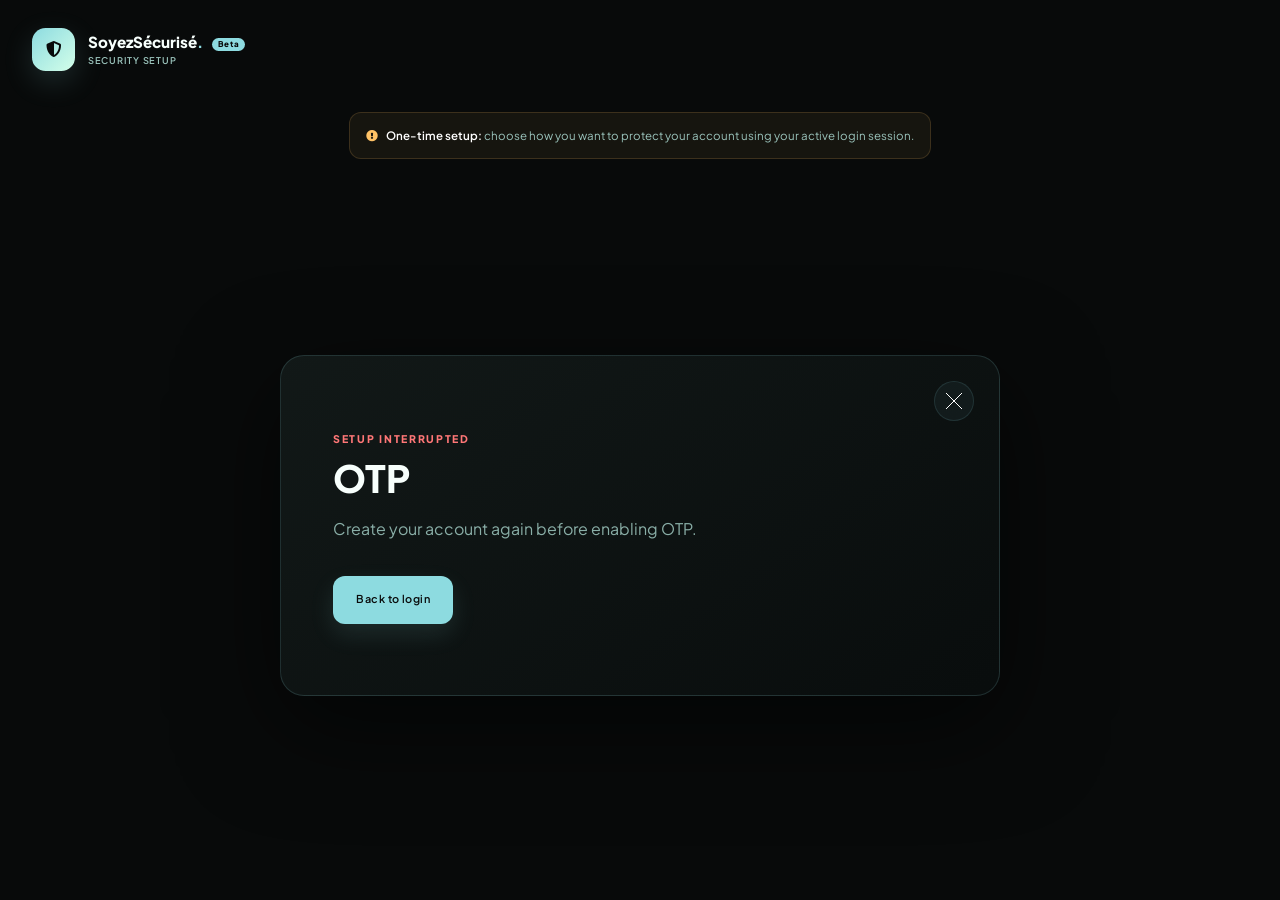
<file: soyezsecurise/soyezsecurise-frontend/enable-otp.html>
<!DOCTYPE HTML>
<html>
	<head>
		<title>Enable Two-Factor Authentication | Soyez Sécurisé</title>
		<meta charset="utf-8" />
		<meta name="viewport" content="width=device-width, initial-scale=1, user-scalable=no" />
		<link rel="stylesheet" href="assets/css/main.css" />
		<noscript><link rel="stylesheet" href="assets/css/noscript.css" /></noscript>
		<link rel="icon" type="image/x-icon" href="images/favicon.svg">
	</head>
	<body class="is-preload otp-page">

			<div class="app-brand" aria-label="Soyez Sécurisé">
				<a href="index.html">
					<span class="brand-mark"><span class="icon fa-shield-alt"></span></span>
					<span class="brand-copy">
						<strong>SoyezSécurisé<span>.</span> <span class="version-badge">Beta</span></strong>
						<small>Security setup</small>
					</span>
				</a>
			</div>

		<!-- Wrapper --> 
			<div id="wrapper">
					<p class="one-time-notice"><span class="icon fa-exclamation-circle"></span><strong>One-time setup:</strong> choose how you want to protect <span id="otp-account">your account</span> using your active login session.</p>
				<!-- Header -->
					<header id="header">
						<div class="content">
							<div class="inner">
								<span class="hero-badge"><span class="status-pulse"></span> Account protection</span>
								<h1>Secure your <span>vault.</span></h1>
								<p id="answerforotpq">Security is not built when an attack begins. It is built long before anyone attempts one.</p>
							</div>
						</div>
						<nav>
							<ul class="action-hub otp-hub">
								<li><a id="otpenabling-link" href="#otp-status"><i class="icon fa-mobile-alt"></i><span>Setup OTP</span><small>Email verified setup</small></a></li>		
							</ul>
						</nav>
					</header>

				<!-- Main -->
					<div id="main">

						<!-- Intro -->
							<article id="otp-scanner">
								<span class="article-eyebrow">Final security step</span>
								<h2 class="major">Authenticator</h2>
								<p>Scan the QR code with your authenticator app, or enter the secret manually.</p>
								<form id="otp">
									<div class="fields">
										<div class="field">
	                                        <h4 class="otp-text">Scan with your authenticator app</h4>
											<div class="qr-box">
	                                            <img id="qr" src="images/qr.png" alt="Two-factor authentication QR code">
	                                        </div>
	                                        <p class="secret-label">Manual setup key</p>
	                                        <div id="otpsecret">
												<div class="password-wrapper">
													<input type="password" id="otp-secret" readonly aria-label="OTP secret key" />
													<button type="button" class="copy-btn" id="otp-copy-btn">Copy</button>
												</div>
												<p class="method-hint" id="otp-copy-status"></p>
											</div>
										</div>
									</div>
									<div class="otp-controls">
										<ul class="actions">
											<li><input type="submit" value="Finish setup" class="primary" /></li>
										</ul>
									</div>
								</form>
							</article>
							<article id="otp-status">
								<span class="article-eyebrow">Step 1 of 2</span>
								<h2 class="major">Setup OTP</h2>
								<p id="otp-status-message">Preparing a protected OTP setup challenge.</p>
								<form id="otp-status-form">
									<div class="setup-steps" id="otp-setup-steps" aria-label="OTP setup steps">
										<span class="active">Challenge</span>
										<span>Method</span>
										<span>Finish</span>
									</div>
									<div class="fields">
										<div class="field">
											<label for="otp-method">Protection method</label>
											<div class="method-select">
												<select id="otp-method" name="otp-method">
													<option value="gmail" selected>Email OTP</option>
													<option value="totp">Authenticator app</option>
												</select>
											</div>
											<p class="selected-method" id="otp-selected-method">Selected method: Email OTP</p>
											<p class="method-hint" id="otp-method-hint">Use your email inbox for future login codes. No QR code is needed.</p>
										</div>
										<input type="hidden" id="otp-email-code" />
									</div>
									<div class="feild"><p id="status-otp"></p></div>
									<ul class="actions">
										<li><input id="otp-continue-btn" type="submit" value="Continue" class="primary" /></li>
										<li><button id="otp-resend-btn" type="button">Restart challenge</button></li>
									</ul>
									<div class="security-note">
										<span class="icon fa-shield-alt"></span>
										<p>This setup uses your active login session and a fresh signed challenge. If you choose Email OTP, setup finishes immediately. If you choose an authenticator app, save the QR code shown next.</p>
									</div>
								</form>
								
							</article>
							<article id="otp-success">
								<span class="article-eyebrow">Protection enabled</span>
								<h2 class="major">OTP ready</h2>
								<p id="otp-success-message">Your account protection method was enabled successfully.</p>
								<ul class="actions">
									<li><a href="index.html" class="button primary">Return to vault</a></li>
								</ul>
							</article>
							<article id="otp-error">
								<span class="article-eyebrow danger">Setup interrupted</span>
								<h2 class="major">OTP</h2>
								<p id="otp-error-message">We could not generate your enrollment details. Please try signing in again later.</p>
								<ul class="actions">
									<li><a href="index.html#login" class="button primary">Back to login</a></li>
								</ul>
							</article>
							
					</div>
					

				<!-- Footer -->
					<footer id="footer">
						<p class="copyright">Soyez Sécurisé. Template by: <a href="https://html5up.net">HTML5 UP</a>. Project by <i>fahisxd</i></p>
					</footer>

			</div>

		<!-- BG -->
			<div id="bg"></div>

		<!-- Scripts -->
			<script src="assets/js/jquery.min.js"></script>
			<script src="assets/js/browser.min.js"></script>
			<script src="assets/js/breakpoints.min.js"></script>
			<script src="assets/js/util.js"></script>
			<script src="assets/js/api.js"></script>
			<script src="assets/js/progress.js"></script>
			<script src="assets/js/main.js"></script>
            <script src="assets/js/otpanswer.js"></script>
			<script src="assets/js/enable_otp.js"></script>

	</body>
</html>
</file>
<file: soyezsecurise/soyezsecurise-frontend/assets/css/noscript.css>
/*
	Dimension by HTML5 UP
	html5up.net | @ajlkn
	Free for personal and commercial use under the CCA 3.0 license (html5up.net/license)
*/

/* BG */

	body.is-preload #bg:before {
		background-color: transparent;
	}

/* Header */

	body.is-preload #header {
		-moz-filter: none;
		-webkit-filter: none;
		-ms-filter: none;
		filter: none;
	}

		body.is-preload #header > * {
			opacity: 1;
		}

		body.is-preload #header .content .inner {
			max-height: none;
			padding: 3rem 2rem;
			opacity: 1;
		}

/* Main */

	#main article {
		opacity: 1;
		margin: 4rem 0 0 0;
	}
</file>
<file: soyezsecurise/soyezsecurise-frontend/assets/css/main.css>
@import url(fontawesome-all.min.css);
@import url("https://fonts.googleapis.com/css2?family=Plus+Jakarta+Sans:wght@400;500;600;700;800&display=swap");

/*
	Dimension by HTML5 UP
	html5up.net | @ajlkn
	Free for personal and commercial use under the CCA 3.0 license (html5up.net/license)
*/

html, body, div, span, applet, object,
iframe, h1, h2, h3, h4, h5, h6, p, blockquote,
pre, a, abbr, acronym, address, big, cite,
code, del, dfn, em, img, ins, kbd, q, s, samp,
small, strike, strong, sub, sup, tt, var, b,
u, i, center, dl, dt, dd, ol, ul, li, fieldset,
form, label, legend, table, caption, tbody,
tfoot, thead, tr, th, td, article, aside,
canvas, details, embed, figure, figcaption,
footer, header, hgroup, menu, nav, output, ruby,
section, summary, time, mark, audio, video {
	margin: 0;
	padding: 0;
	border: 0;
	font-size: 100%;
	font: inherit;
	vertical-align: baseline;}

article, aside, details, figcaption, figure,
footer, header, hgroup, menu, nav, section {
	display: block;}



body {
	line-height: 1;
}

ol, ul {
	list-style: none;
}

blockquote, q {
	quotes: none;
}

	blockquote:before, blockquote:after, q:before, q:after {
		content: '';
		content: none;
	}

table {
	border-collapse: collapse;
	border-spacing: 0;
}

body {
	-webkit-text-size-adjust: none;
}

mark {
	background-color: transparent;
	color: inherit;
}

input::-moz-focus-inner {
	border: 0;
	padding: 0;
}

input, select, textarea {
	-moz-appearance: none;
	-webkit-appearance: none;
	-ms-appearance: none;
	appearance: none;
}

/* Basic */

	@-ms-viewport {
		width: device-width;
	}

	@media screen and (max-width: 480px) {

		html, body {
			min-width: 320px;
		}

	}

	html {
		box-sizing: border-box;
	}

	*, *:before, *:after {
		box-sizing: inherit;
	}

	body {
		background: #1b1f22;
	}

		body.is-preload *, body.is-preload *:before, body.is-preload *:after {
			-moz-animation: none !important;
			-webkit-animation: none !important;
			-ms-animation: none !important;
			animation: none !important;
			-moz-transition: none !important;
			-webkit-transition: none !important;
			-ms-transition: none !important;
			transition: none !important;
		}

/* Type */

	html {
		font-size: 16pt;
	}

		@media screen and (max-width: 1680px) {

			html {
				font-size: 12pt;
			}

		}

		@media screen and (max-width: 736px) {

			html {
				font-size: 11pt;
			}

		}

		@media screen and (max-width: 360px) {

			html {
				font-size: 10pt;
			}

		}

	body, input, select, textarea {
		color: #ffffff;
		font-family: "Source Sans Pro", sans-serif;
		font-weight: 300;
		font-size: 1rem;
		line-height: 1.65;
	}

	a {
		-moz-transition: color 0.2s ease-in-out, background-color 0.2s ease-in-out, border-bottom-color 0.2s ease-in-out;
		-webkit-transition: color 0.2s ease-in-out, background-color 0.2s ease-in-out, border-bottom-color 0.2s ease-in-out;
		-ms-transition: color 0.2s ease-in-out, background-color 0.2s ease-in-out, border-bottom-color 0.2s ease-in-out;
		transition: color 0.2s ease-in-out, background-color 0.2s ease-in-out, border-bottom-color 0.2s ease-in-out;
		border-bottom: dotted 1px rgba(255, 255, 255, 0.5);
		text-decoration: none;
		color: inherit;
	}

		a:hover {
			border-bottom-color: transparent;
		}

	strong, b {
		color: #ffffff;
		font-weight: 600;
	}

	em, i {
		font-style: italic;
	}

	p {
		margin: 0 0 2rem 0;
	}

	h1, h2, h3, h4, h5, h6 {
		color: #ffffff;
		font-weight: 600;
		line-height: 1.5;
		margin: 0 0 1rem 0;
		text-transform: uppercase;
		letter-spacing: 0.2rem;
	}

		h1 a, h2 a, h3 a, h4 a, h5 a, h6 a {
			color: inherit;
			text-decoration: none;
		}

		h1.major, h2.major, h3.major, h4.major, h5.major, h6.major {
			border-bottom: solid 1px #ffffff;
			width: -moz-max-content;
			width: -webkit-max-content;
			width: -ms-max-content;
			width: max-content;
			padding-bottom: 0.5rem;
			margin: 0 0 2rem 0;
		}

	h1 {
		font-size: 2.25rem;
		line-height: 1.3;
		letter-spacing: 0.5rem;
	}

	h2 {
		font-size: 1.5rem;
		line-height: 1.4;
		letter-spacing: 0.5rem;
	}

	h3 {
		font-size: 1rem;
	}

	h4 {
		font-size: 0.8rem;
	}

	h5 {
		font-size: 0.7rem;
	}

	h6 {
		font-size: 0.6rem;
	}

	@media screen and (max-width: 736px) {

		h1 {
			font-size: 1.75rem;
			line-height: 1.4;
		}

		h2 {
			font-size: 1.25em;
			line-height: 1.5;
		}

	}

	sub {
		font-size: 0.8rem;
		position: relative;
		top: 0.5rem;
	}

	sup {
		font-size: 0.8rem;
		position: relative;
		top: -0.5rem;
	}

	blockquote {
		border-left: solid 4px #ffffff;
		font-style: italic;
		margin: 0 0 2rem 0;
		padding: 0.5rem 0 0.5rem 2rem;
	}

	code {
		background: rgba(255, 255, 255, 0.075);
		border-radius: 4px;
		font-family: "Courier New", monospace;
		font-size: 0.9rem;
		margin: 0 0.25rem;
		padding: 0.25rem 0.65rem;
	}

	pre {
		-webkit-overflow-scrolling: touch;
		font-family: "Courier New", monospace;
		font-size: 0.9rem;
		margin: 0 0 2rem 0;
	}

		pre code {
			display: block;
			line-height: 1.75;
			padding: 1rem 1.5rem;
			overflow-x: auto;
		}

	hr {
		border: 0;
		border-bottom: solid 1px #ffffff;
		margin: 2.75rem 0;
	}

	.align-left {
		text-align: left;
	}

	.align-center {
		text-align: center;
	}

	.align-right {
		text-align: right;
	}

/* Form */

	form {
		margin: 0 0 2rem 0;
	}

		form > :last-child {
			margin-bottom: 0;
		}

		form > .fields {
			display: -moz-flex;
			display: -webkit-flex;
			display: -ms-flex;
			display: flex;
			-moz-flex-wrap: wrap;
			-webkit-flex-wrap: wrap;
			-ms-flex-wrap: wrap;
			flex-wrap: wrap;
			width: calc(100% + 3rem);
			margin: -1.5rem 0 2rem -1.5rem;
		}

			form > .fields > .field {
				-moz-flex-grow: 0;
				-webkit-flex-grow: 0;
				-ms-flex-grow: 0;
				flex-grow: 0;
				-moz-flex-shrink: 0;
				-webkit-flex-shrink: 0;
				-ms-flex-shrink: 0;
				flex-shrink: 0;
				padding: 1.5rem 0 0 1.5rem;
				width: calc(100% - 1.5rem);
			}

				form > .fields > .field.half {
					width: calc(50% - 0.75rem);
				}

				form > .fields > .field.third {
					width: calc(100%/3 - 0.5rem);
				}

				form > .fields > .field.quarter {
					width: calc(25% - 0.375rem);
				}

		@media screen and (max-width: 480px) {

			form > .fields {
				width: calc(100% + 3rem);
				margin: -1.5rem 0 2rem -1.5rem;
			}

				form > .fields > .field {
					padding: 1.5rem 0 0 1.5rem;
					width: calc(100% - 1.5rem);
				}

					form > .fields > .field.half {
						width: calc(100% - 1.5rem);
					}

					form > .fields > .field.third {
						width: calc(100% - 1.5rem);
					}

					form > .fields > .field.quarter {
						width: calc(100% - 1.5rem);
					}

		}

		/* Tooltip component for action-hub hover popups */
		.tooltip-element {
			position: fixed;
			z-index: 9999;
			max-width: 22rem;
			background: rgba(20,20,20,0.95);
			color: #fff;
			padding: 0.6rem 0.8rem;
			border-radius: 6px;
			box-shadow: 0 6px 18px rgba(0,0,0,0.5);
			font-size: 0.9rem;
			line-height: 1.3;
			pointer-events: none;
			opacity: 0;
			transform: translateY(6px) scale(0.98);
			transition: opacity 160ms ease, transform 160ms ease;
		}
		.tooltip-element.visible {
			opacity: 1;
			transform: translateY(0) scale(1);
		}
		.tooltip-element .tooltip-title {
			font-weight: 600;
			margin-bottom: 0.25rem;
			display: block;
		}
		.tooltip-element .tooltip-desc {
			font-weight: 400;
			opacity: 0.95;
		}

		/* Small arrow */
		.tooltip-element::after{
			content: '';
			position: absolute;
			width: 0;
			height: 0;
			border-left: 6px solid transparent;
			border-right: 6px solid transparent;
			border-top: 6px solid rgba(20,20,20,0.95);
			left: 12px;
			bottom: -6px;
		}

	label {
		color: #ffffff;
		display: block;
		font-size: 0.8rem;
		font-weight: 300;
		letter-spacing: 0.2rem;
		line-height: 1.5;
		margin: 0 0 1rem 0;
		text-transform: uppercase;
	}

	input[type="text"],
	input[type="password"],
	input[type="email"],
	input[type="tel"],
	select,
	textarea {
		-moz-appearance: none;
		-webkit-appearance: none;
		-ms-appearance: none;
		appearance: none;
		-moz-transition: border-color 0.2s ease-in-out, box-shadow 0.2s ease-in-out, background-color 0.2s ease-in-out;
		-webkit-transition: border-color 0.2s ease-in-out, box-shadow 0.2s ease-in-out, background-color 0.2s ease-in-out;
		-ms-transition: border-color 0.2s ease-in-out, box-shadow 0.2s ease-in-out, background-color 0.2s ease-in-out;
		transition: border-color 0.2s ease-in-out, box-shadow 0.2s ease-in-out, background-color 0.2s ease-in-out;
		background-color: transparent;
		border-radius: 4px;
		border: solid 1px #ffffff;
		color: inherit;
		display: block;
		outline: 0;
		padding: 0 1rem;
		text-decoration: none;
		width: 100%;
	}

		input[type="text"]:invalid,
		input[type="password"]:invalid,
		input[type="email"]:invalid,
		input[type="tel"]:invalid,
		select:invalid,
		textarea:invalid {
			box-shadow: none;
		}

		input[type="text"]:focus,
		input[type="password"]:focus,
		input[type="email"]:focus,
		input[type="tel"]:focus,
		select:focus,
		textarea:focus {
			background: rgba(255, 255, 255, 0.075);
			border-color: #ffffff;
			box-shadow: 0 0 0 1px #ffffff;
		}

	select {
		background-image: url("data:image/svg+xml;charset=utf8,%3Csvg xmlns='http://www.w3.org/2000/svg' width='40' height='40' preserveAspectRatio='none' viewBox='0 0 40 40'%3E%3Cpath d='M9.4,12.3l10.4,10.4l10.4-10.4c0.2-0.2,0.5-0.4,0.9-0.4c0.3,0,0.6,0.1,0.9,0.4l3.3,3.3c0.2,0.2,0.4,0.5,0.4,0.9 c0,0.4-0.1,0.6-0.4,0.9L20.7,31.9c-0.2,0.2-0.5,0.4-0.9,0.4c-0.3,0-0.6-0.1-0.9-0.4L4.3,17.3c-0.2-0.2-0.4-0.5-0.4-0.9 c0-0.4,0.1-0.6,0.4-0.9l3.3-3.3c0.2-0.2,0.5-0.4,0.9-0.4S9.1,12.1,9.4,12.3z' fill='%23ffffff' /%3E%3C/svg%3E");
		background-size: 1.25rem;
		background-repeat: no-repeat;
		background-position: calc(100% - 1rem) center;
		height: 2.75rem;
		padding-right: 2.75rem;
		text-overflow: ellipsis;
	}

		select option {
			color: #ffffff;
			background: #1b1f22;
		}

		select:focus::-ms-value {
			background-color: transparent;
		}

		select::-ms-expand {
			display: none;
		}

	input[type="text"],
	input[type="password"],
	input[type="email"],
	select {
		height: 2.75rem;
	}

	textarea {
		padding: 0.75rem 1rem;
	}

	input[type="checkbox"],
	input[type="radio"] {
		-moz-appearance: none;
		-webkit-appearance: none;
		-ms-appearance: none;
		appearance: none;
		display: block;
		float: left;
		margin-right: -2rem;
		opacity: 0;
		width: 1rem;
		z-index: -1;
	}

		input[type="checkbox"] + label,
		input[type="radio"] + label {
			text-decoration: none;
			-moz-user-select: none;
			-webkit-user-select: none;
			-ms-user-select: none;
			user-select: none;
			color: #ffffff;
			cursor: pointer;
			display: inline-block;
			font-size: 0.8rem;
			font-weight: 300;
			margin: 0 0 0.5rem 0;
			padding-left: 2.65rem;
			padding-right: 0.75rem;
			position: relative;
		}

			input[type="checkbox"] + label:before,
			input[type="radio"] + label:before {
				-moz-osx-font-smoothing: grayscale;
				-webkit-font-smoothing: antialiased;
				display: inline-block;
				font-style: normal;
				font-variant: normal;
				text-rendering: auto;
				line-height: 1;
				text-transform: none !important;
				font-family: 'Font Awesome 5 Free';
				font-weight: 900;
			}

			input[type="checkbox"] + label:before,
			input[type="radio"] + label:before {
				-moz-transition: border-color 0.2s ease-in-out, box-shadow 0.2s ease-in-out, background-color 0.2s ease-in-out;
				-webkit-transition: border-color 0.2s ease-in-out, box-shadow 0.2s ease-in-out, background-color 0.2s ease-in-out;
				-ms-transition: border-color 0.2s ease-in-out, box-shadow 0.2s ease-in-out, background-color 0.2s ease-in-out;
				transition: border-color 0.2s ease-in-out, box-shadow 0.2s ease-in-out, background-color 0.2s ease-in-out;
				border-radius: 4px;
				border: solid 1px #ffffff;
				content: '';
				display: inline-block;
				height: 1.65rem;
				left: 0;
				line-height: 1.65rem;
				position: absolute;
				text-align: center;
				top: -0.15rem;
				width: 1.65rem;
			}

		input[type="checkbox"]:checked + label:before,
		input[type="radio"]:checked + label:before {
			background: #ffffff !important;
			border-color: #ffffff !important;
			color: #1b1f22;
			content: '\f00c';
		}

		input[type="checkbox"]:focus + label:before,
		input[type="radio"]:focus + label:before {
			background: rgba(255, 255, 255, 0.075);
			border-color: #ffffff;
			box-shadow: 0 0 0 1px #ffffff;
		}

	input[type="checkbox"] + label:before {
		border-radius: 4px;
	}

	input[type="radio"] + label:before {
		border-radius: 100%;
	}

	::-webkit-input-placeholder {
		color: rgba(255, 255, 255, 0.5) !important;
		opacity: 1.0;
	}

	:-moz-placeholder {
		color: rgba(255, 255, 255, 0.5) !important;
		opacity: 1.0;
	}

	::-moz-placeholder {
		color: rgba(255, 255, 255, 0.5) !important;
		opacity: 1.0;
	}

	:-ms-input-placeholder {
		color: rgba(255, 255, 255, 0.5) !important;
		opacity: 1.0;
	}

	.formerize-placeholder {
		color: rgba(255, 255, 255, 0.5) !important;
		opacity: 1.0;
	}

/* Box */

	.box {
		border-radius: 4px;
		border: solid 1px #ffffff;
		margin-bottom: 2rem;
		padding: 1.5em;
	}

		.box > :last-child,
		.box > :last-child > :last-child,
		.box > :last-child > :last-child > :last-child {
			margin-bottom: 0;
		}

		.box.alt {
			border: 0;
			border-radius: 0;
			padding: 0;
		}

/* Icon */

	.icon {
		text-decoration: none;
		border-bottom: none;
		position: relative;
	}

		.icon:before {
			-moz-osx-font-smoothing: grayscale;
			-webkit-font-smoothing: antialiased;
			display: inline-block;
			font-style: normal;
			font-variant: normal;
			text-rendering: auto;
			line-height: 1;
			text-transform: none !important;
			font-family: 'Font Awesome 5 Free';
			font-weight: 900;
		}

		.icon > .label {
			display: none;
		}

		.icon:before {
			line-height: inherit;
		}

		.icon.solid:before {
			font-weight: 900;
		}

		.icon.brands:before {
			font-family: 'Font Awesome 5 Brands';
			font-weight: 400;
		}

/* Image */

	.image {
		border-radius: 4px;
		border: 0;
		display: inline-block;
		position: relative;
	}

		.image:before {
			pointer-events: none;
			background-image: url("../../images/overlay.png");
			background-color: rgba(19, 21, 25, 0.5);
			border-radius: 4px;
			content: '';
			display: block;
			height: 100%;
			left: 0;
			opacity: 0.5;
			position: absolute;
			top: 0;
			width: 100%;
		}

		.image img {
			border-radius: 4px;
			display: block;
		}

		.image.left, .image.right {
			max-width: 40%;
		}

			.image.left img, .image.right img {
				width: 100%;
			}

		.image.left {
			float: left;
			padding: 0 1.5em 1em 0;
			top: 0.25em;
		}

		.image.right {
			float: right;
			padding: 0 0 1em 1.5em;
			top: 0.25em;
		}

		.image.fit {
			display: block;
			margin: 0 0 2rem 0;
			width: 100%;
		}

			.image.fit img {
				width: 100%;
			}

		.image.main {
			display: block;
			margin: 2.5rem 0;
			width: 100%;
		}

			.image.main img {
				width: 100%;
			}

		@media screen and (max-width: 736px) {

			.image.main {
				margin: 2rem 0;
			}

		}

		@media screen and (max-width: 480px) {

			.image.main {
				margin: 1.5rem 0;
			}

		}

/* List */

	ol {
		list-style: decimal;
		margin: 0 0 2rem 0;
		padding-left: 1.25em;
	}

		ol li {
			padding-left: 0.25em;
		}

	ul {
		list-style: disc;
		margin: 0 0 2rem 0;
		padding-left: 1em;
	}

		ul li {
			padding-left: 0.5em;
		}

		ul.alt {
			list-style: none;
			padding-left: 0;
		}

			ul.alt li {
				border-top: solid 1px #ffffff;
				padding: 0.5em 0;
			}

				ul.alt li:first-child {
					border-top: 0;
					padding-top: 0;
				}

	dl {
		margin: 0 0 2rem 0;
	}

		dl dt {
			display: block;
			font-weight: 600;
			margin: 0 0 1rem 0;
		}

		dl dd {
			margin-left: 2rem;
		}

/* Actions */

	ul.actions {
		display: -moz-flex;
		display: -webkit-flex;
		display: -ms-flex;
		display: flex;
		cursor: default;
		list-style: none;
		margin-left: -1rem;
		padding-left: 0;
	}

		ul.actions li {
			padding: 0 0 0 1rem;
			vertical-align: middle;
		}

		ul.actions.special {
			-moz-justify-content: center;
			-webkit-justify-content: center;
			-ms-justify-content: center;
			justify-content: center;
			width: 100%;
			margin-left: 0;
		}

			ul.actions.special li:first-child {
				padding-left: 0;
			}

		ul.actions.stacked {
			-moz-flex-direction: column;
			-webkit-flex-direction: column;
			-ms-flex-direction: column;
			flex-direction: column;
			margin-left: 0;
		}

			ul.actions.stacked li {
				padding: 1.3rem 0 0 0;
			}

				ul.actions.stacked li:first-child {
					padding-top: 0;
				}

		ul.actions.fit {
			width: calc(100% + 1rem);
		}

			ul.actions.fit li {
				-moz-flex-grow: 1;
				-webkit-flex-grow: 1;
				-ms-flex-grow: 1;
				flex-grow: 1;
				-moz-flex-shrink: 1;
				-webkit-flex-shrink: 1;
				-ms-flex-shrink: 1;
				flex-shrink: 1;
				width: 100%;
			}

				ul.actions.fit li > * {
					width: 100%;
				}

			ul.actions.fit.stacked {
				width: 100%;
			}

		@media screen and (max-width: 480px) {

			ul.actions:not(.fixed) {
				-moz-flex-direction: column;
				-webkit-flex-direction: column;
				-ms-flex-direction: column;
				flex-direction: column;
				margin-left: 0;
				width: 100% !important;
			}

				ul.actions:not(.fixed) li {
					-moz-flex-grow: 1;
					-webkit-flex-grow: 1;
					-ms-flex-grow: 1;
					flex-grow: 1;
					-moz-flex-shrink: 1;
					-webkit-flex-shrink: 1;
					-ms-flex-shrink: 1;
					flex-shrink: 1;
					padding: 1rem 0 0 0;
					text-align: center;
					width: 100%;
				}

					ul.actions:not(.fixed) li > * {
						width: 100%;
					}

					ul.actions:not(.fixed) li:first-child {
						padding-top: 0;
					}

					ul.actions:not(.fixed) li input[type="submit"],
					ul.actions:not(.fixed) li input[type="reset"],
					ul.actions:not(.fixed) li input[type="button"],
					ul.actions:not(.fixed) li button,
					ul.actions:not(.fixed) li .button {
						width: 100%;
					}

						ul.actions:not(.fixed) li input[type="submit"].icon:before,
						ul.actions:not(.fixed) li input[type="reset"].icon:before,
						ul.actions:not(.fixed) li input[type="button"].icon:before,
						ul.actions:not(.fixed) li button.icon:before,
						ul.actions:not(.fixed) li .button.icon:before {
							margin-left: -0.5em;
						}

		}

/* Icons */

	ul.icons {
		cursor: default;
		list-style: none;
		padding-left: 0;
	}

		ul.icons li {
			display: inline-block;
			padding: 0 0.75em 0 0;
		}

			ul.icons li:last-child {
				padding-right: 0;
			}

			ul.icons li a {
				border-radius: 100%;
				box-shadow: inset 0 0 0 1px #ffffff;
				display: inline-block;
				height: 2.25rem;
				line-height: 2.25rem;
				text-align: center;
				width: 2.25rem;
			}

				ul.icons li a:hover {
					background-color: rgba(255, 255, 255, 0.075);
				}

				ul.icons li a:active {
					background-color: rgba(255, 255, 255, 0.175);
				}

/* Table */

	.table-wrapper {
		-webkit-overflow-scrolling: touch;
		overflow-x: auto;
	}

	table {
		margin: 0 0 2rem 0;
		width: 100%;
	}

		table tbody tr {
			border: solid 1px #ffffff;
			border-left: 0;
			border-right: 0;
		}

			table tbody tr:nth-child(2n + 1) {
				background-color: rgba(255, 255, 255, 0.075);
			}

		table td {
			padding: 0.75em 0.75em;
		}

		table th {
			color: #ffffff;
			font-size: 0.9em;
			font-weight: 600;
			padding: 0 0.75em 0.75em 0.75em;
			text-align: left;
		}

		table thead {
			border-bottom: solid 2px #ffffff;
		}

		table tfoot {
			border-top: solid 2px #ffffff;
		}

		table.alt {
			border-collapse: separate;
		}

			table.alt tbody tr td {
				border: solid 1px #ffffff;
				border-left-width: 0;
				border-top-width: 0;
			}

				table.alt tbody tr td:first-child {
					border-left-width: 1px;
				}

			table.alt tbody tr:first-child td {
				border-top-width: 1px;
			}

			table.alt thead {
				border-bottom: 0;
			}

			table.alt tfoot {
				border-top: 0;
			}

/* Button */

	input[type="submit"],
	input[type="reset"],
	input[type="button"],
	button,
	.button {
		-moz-appearance: none;
		-webkit-appearance: none;
		-ms-appearance: none;
		appearance: none;
		-moz-transition: background-color 0.2s ease-in-out, color 0.2s ease-in-out;
		-webkit-transition: background-color 0.2s ease-in-out, color 0.2s ease-in-out;
		-ms-transition: background-color 0.2s ease-in-out, color 0.2s ease-in-out;
		transition: background-color 0.2s ease-in-out, color 0.2s ease-in-out;
		background-color: transparent;
		border-radius: 4px;
		border: 0;
		box-shadow: inset 0 0 0 1px #ffffff;
		color: #ffffff !important;
		cursor: pointer;
		display: inline-block;
		font-size: 0.8rem;
		font-weight: 300;
		height: 2.75rem;
		letter-spacing: 0.2rem;
		line-height: 2.75rem;
		outline: 0;
		padding: 0 1.25rem 0 1.35rem;
		text-align: center;
		text-decoration: none;
		text-transform: uppercase;
		white-space: nowrap;
	}

		input[type="submit"]:hover,
		input[type="reset"]:hover,
		input[type="button"]:hover,
		button:hover,
		.button:hover {
			background-color: rgba(255, 255, 255, 0.075);
		}

		input[type="submit"]:active,
		input[type="reset"]:active,
		input[type="button"]:active,
		button:active,
		.button:active {
			background-color: rgba(255, 255, 255, 0.175);
		}

		input[type="submit"].icon:before,
		input[type="reset"].icon:before,
		input[type="button"].icon:before,
		button.icon:before,
		.button.icon:before {
			margin-right: 0.5em;
		}

		input[type="submit"].fit,
		input[type="reset"].fit,
		input[type="button"].fit,
		button.fit,
		.button.fit {
			width: 100%;
		}

		input[type="submit"].small,
		input[type="reset"].small,
		input[type="button"].small,
		button.small,
		.button.small {
			font-size: 0.6rem;
			height: 2.0625rem;
			line-height: 2.0625rem;
		}

		input[type="submit"].primary,
		input[type="reset"].primary,
		input[type="button"].primary,
		button.primary,
		.button.primary {
			background-color: #ffffff;
			color: #1b1f22 !important;
			font-weight: 600;
		}

		input[type="submit"].disabled, input[type="submit"]:disabled,
		input[type="reset"].disabled,
		input[type="reset"]:disabled,
		input[type="button"].disabled,
		input[type="button"]:disabled,
		button.disabled,
		button:disabled,
		.button.disabled,
		.button:disabled {
			pointer-events: none;
			cursor: default;
			opacity: 0.25;
		}

	input[type="submit"],
	input[type="reset"],
	input[type="button"],
	button {
		line-height: calc(2.75rem - 2px);
	}

/* BG */

	#bg {
		-moz-transform: scale(1.0);
		-webkit-transform: scale(1.0);
		-ms-transform: scale(1.0);
		transform: scale(1.0);
		-webkit-backface-visibility: hidden;
		position: fixed;
		top: 0;
		left: 0;
		width: 100%;
		height: 100vh;
		z-index: 1;
	}

		#bg:before, #bg:after {
			content: '';
			display: block;
			position: absolute;
			top: 0;
			left: 0;
			width: 100%;
			height: 100%;
		}

		#bg:before {
			-moz-transition: background-color 2.5s ease-in-out;
			-webkit-transition: background-color 2.5s ease-in-out;
			-ms-transition: background-color 2.5s ease-in-out;
			transition: background-color 2.5s ease-in-out;
			-moz-transition-delay: 0.75s;
			-webkit-transition-delay: 0.75s;
			-ms-transition-delay: 0.75s;
			transition-delay: 0.75s;
			background-image: linear-gradient(to top, rgba(19, 21, 25, 0.5), rgba(19, 21, 25, 0.5)), url("../../images/overlay.png");
			background-size: auto,
 256px 256px;
			background-position: center,
 center;
			background-repeat: no-repeat,
 repeat;
			z-index: 2;
		}

		#bg:after {
			-moz-transform: scale(1.125);
			-webkit-transform: scale(1.125);
			-ms-transform: scale(1.125);
			transform: scale(1.125);
			-moz-transition: -moz-transform 0.325s ease-in-out, -moz-filter 0.325s ease-in-out;
			-webkit-transition: -webkit-transform 0.325s ease-in-out, -webkit-filter 0.325s ease-in-out;
			-ms-transition: -ms-transform 0.325s ease-in-out, -ms-filter 0.325s ease-in-out;
			transition: transform 0.325s ease-in-out, filter 0.325s ease-in-out;
			background-image: url("../../images/bg.jpg");
			background-position: center;
			background-size: cover;
			background-repeat: no-repeat;
			z-index: 1;
		}

		body.is-article-visible #bg:after {
			-moz-transform: scale(1.0825);
			-webkit-transform: scale(1.0825);
			-ms-transform: scale(1.0825);
			transform: scale(1.0825);
			-moz-filter: blur(0.2rem);
			-webkit-filter: blur(0.2rem);
			-ms-filter: blur(0.2rem);
			filter: blur(0.2rem);
		}

		body.is-preload #bg:before {
			background-color: #000000;
		}

/* Wrapper */

	#wrapper {
		display: -moz-flex;
		display: -webkit-flex;
		display: -ms-flex;
		display: flex;
		-moz-flex-direction: column;
		-webkit-flex-direction: column;
		-ms-flex-direction: column;
		flex-direction: column;
		-moz-align-items: center;
		-webkit-align-items: center;
		-ms-align-items: center;
		align-items: center;
		-moz-justify-content: space-between;
		-webkit-justify-content: space-between;
		-ms-justify-content: space-between;
		justify-content: space-between;
		position: relative;
		min-height: 100vh;
		width: 100%;
		padding: 4rem 2rem;
		z-index: 3;
	}

		#wrapper:before {
			content: '';
			display: block;
		}

		@media screen and (max-width: 1680px) {

			#wrapper {
				padding: 3rem 2rem;
			}

		}

		@media screen and (max-width: 736px) {

			#wrapper {
				padding: 2rem 1rem;
			}

		}

		@media screen and (max-width: 480px) {

			#wrapper {
				padding: 1rem;
			}

		}

/* Header */

	#header {
		display: -moz-flex;
		display: -webkit-flex;
		display: -ms-flex;
		display: flex;
		-moz-flex-direction: column;
		-webkit-flex-direction: column;
		-ms-flex-direction: column;
		flex-direction: column;
		-moz-align-items: center;
		-webkit-align-items: center;
		-ms-align-items: center;
		align-items: center;
		-moz-justify-content: center;
		-webkit-justify-content: center;
		-ms-justify-content: center;
		justify-content: center;
		-moz-transition: -moz-transform 0.325s ease-in-out, -moz-filter 0.325s ease-in-out, opacity 0.325s ease-in-out;
		-webkit-transition: -webkit-transform 0.325s ease-in-out, -webkit-filter 0.325s ease-in-out, opacity 0.325s ease-in-out;
		-ms-transition: -ms-transform 0.325s ease-in-out, -ms-filter 0.325s ease-in-out, opacity 0.325s ease-in-out;
		transition: transform 0.325s ease-in-out, filter 0.325s ease-in-out, opacity 0.325s ease-in-out;
		background-image: -moz-radial-gradient(rgba(0, 0, 0, 0.25) 25%, rgba(0, 0, 0, 0) 55%);
		background-image: -webkit-radial-gradient(rgba(0, 0, 0, 0.25) 25%, rgba(0, 0, 0, 0) 55%);
		background-image: -ms-radial-gradient(rgba(0, 0, 0, 0.25) 25%, rgba(0, 0, 0, 0) 55%);
		background-image: radial-gradient(rgba(0, 0, 0, 0.25) 25%, rgba(0, 0, 0, 0) 55%);
		max-width: 100%;
		text-align: center;
	}

		#header > * {
			-moz-transition: opacity 0.325s ease-in-out;
			-webkit-transition: opacity 0.325s ease-in-out;
			-ms-transition: opacity 0.325s ease-in-out;
			transition: opacity 0.325s ease-in-out;
			position: relative;
			margin-top: 1.5rem;
		}

			#header > *:before {
				content: '';
				display: block;
				position: absolute;
				top: calc(-1.5rem - 1px);
				left: calc(50% - 1px);
				width: 1px;
				height: calc(1.5rem + 1px);
				background: -moz-linear-gradient(to top, #ffffff, rgba(255, 255, 255, 0.2));
				background: -webkit-linear-gradient(to top, #ffffff, rgba(255, 255, 255, 0.2));
				background: linear-gradient(to top, #ffffff, rgba(255, 255, 255, 0.2));
			}

		#header > :first-child {
			margin-top: 0;
		}

			#header > :first-child:before {
				display: block;
				height: 1.5rem;
				top: -1.5rem;
				background: -moz-linear-gradient(to top, #ffffff, rgba(255, 255, 255, 0.2));
				background: -webkit-linear-gradient(to top, #ffffff, rgba(255, 255, 255, 0.2));
				background: linear-gradient(to top, #ffffff, rgba(255, 255, 255, 0.2));
			}

		#header .content {
			border-style: solid;
			border-color: #ffffff;
			border-top-width: 1px;
			border-bottom-width: 1px;
			max-width: 100%;
		}

		#header .content .inner {
				-moz-transition: max-height 0.75s ease, padding 0.75s ease, opacity 0.325s ease-in-out;
				-webkit-transition: max-height 0.75s ease, padding 0.75s ease, opacity 0.325s ease-in-out;
				-ms-transition: max-height 0.75s ease, padding 0.75s ease, opacity 0.325s ease-in-out;
				transition: max-height 0.75s ease, padding 0.75s ease, opacity 0.325s ease-in-out;
				-moz-transition-delay: 0.25s;
				-webkit-transition-delay: 0.25s;
				-ms-transition-delay: 0.25s;
				transition-delay: 0.25s;
				padding: 3rem 2rem;
				max-height: 40rem;
				overflow: hidden;
			}

				#header .content .inner > :last-child {
					margin-bottom: 0;
				}

			#header .content p {
				text-transform: uppercase;
				letter-spacing: 0.2rem;
				font-size: 0.8rem;
				line-height: 2;
			}

		#header nav ul {
			display: -moz-flex;
			display: -webkit-flex;
			display: -ms-flex;
			display: flex;
			margin-bottom: 0;
			list-style: none;
			padding-left: 0;
			border: solid 1px #ffffff;
			border-radius: 4px;
		}

			#header nav ul li {
				padding-left: 0;
				border-left: solid 1px #ffffff;
			}

				#header nav ul li:first-child {
					border-left: 0;
				}

				#header nav ul li a {
					display: block;
					min-width: 7.5rem;
					height: 2.75rem;
					line-height: 2.75rem;
					padding: 0 1.25rem 0 1.45rem;
					text-transform: uppercase;
					letter-spacing: 0.2rem;
					font-size: 0.8rem;
					border-bottom: 0;
				}

					#header nav ul li a:hover {
						background-color: rgba(255, 255, 255, 0.075);
					}

					#header nav ul li a:active {
						background-color: rgba(255, 255, 255, 0.175);
					}

		#header nav.use-middle:after {
			content: '';
			display: block;
			position: absolute;
			top: 0;
			left: calc(50% - 1px);
			width: 1px;
			height: 100%;
			background: #ffffff;
		}

		#header nav.use-middle ul li.is-middle {
			border-left: 0;
		}

		body.is-article-visible #header {
			-moz-transform: scale(0.95);
			-webkit-transform: scale(0.95);
			-ms-transform: scale(0.95);
			transform: scale(0.95);
			-moz-filter: blur(0.1rem);
			-webkit-filter: blur(0.1rem);
			-ms-filter: blur(0.1rem);
			filter: blur(0.1rem);
			opacity: 0;
		}

		body.is-preload #header {
			-moz-filter: blur(0.125rem);
			-webkit-filter: blur(0.125rem);
			-ms-filter: blur(0.125rem);
			filter: blur(0.125rem);
		}

			body.is-preload #header > * {
				opacity: 0;
			}

			body.is-preload #header .content .inner {
				max-height: 0;
				padding-top: 0;
				padding-bottom: 0;
				opacity: 0;
			}

		@media screen and (max-width: 980px) {

			#header .content p br {
				display: none;
			}

		}

		@media screen and (max-width: 736px) {

			#header > * {
				margin-top: 2rem;
			}

				#header > *:before {
					top: calc(-2rem - 1px);
					height: calc(2rem + 1px);
				}

			#header .logo {
				display: none;
				width: 4.75rem;
				height: 4.75rem;
				line-height: 4.75rem;
			}

				#header .logo .icon:before {
					font-size: 1.75rem;
				}

			#header .content .inner {
				padding: 2.5rem 1rem;
			}

			#header .content p {
				line-height: 1.875;
			}

		}

		@media screen and (max-width: 480px) {

			#header {
				padding: 1.5rem 0;
			}

				#header .content .inner {
					padding: 2.5rem 0;
				}

				#header nav ul {
					-moz-flex-direction: column;
					-webkit-flex-direction: column;
					-ms-flex-direction: column;
					flex-direction: column;
					min-width: 10rem;
					max-width: 100%;
				}

					#header nav ul li {
						border-left: 0;
						border-top: solid 1px #ffffff;
					}

						#header nav ul li:first-child {
							border-top: 0;
						}

						#header nav ul li a {
							height: 3rem;
							line-height: 3rem;
							min-width: 0;
							width: 100%;
						}

				#header nav.use-middle:after {
					display: none;
				}

		}

/* Main */

	#main {
		-moz-flex-grow: 1;
		-webkit-flex-grow: 1;
		-ms-flex-grow: 1;
		flex-grow: 1;
		-moz-flex-shrink: 1;
		-webkit-flex-shrink: 1;
		-ms-flex-shrink: 1;
		flex-shrink: 1;
		display: -moz-flex;
		display: -webkit-flex;
		display: -ms-flex;
		display: flex;
		-moz-align-items: center;
		-webkit-align-items: center;
		-ms-align-items: center;
		align-items: center;
		-moz-justify-content: center;
		-webkit-justify-content: center;
		-ms-justify-content: center;
		justify-content: center;
		-moz-flex-direction: column;
		-webkit-flex-direction: column;
		-ms-flex-direction: column;
		flex-direction: column;
		position: relative;
		max-width: 100%;
		z-index: 3;
	}

		#main article {
			-moz-transform: translateY(0.25rem);
			-webkit-transform: translateY(0.25rem);
			-ms-transform: translateY(0.25rem);
			transform: translateY(0.25rem);
			-moz-transition: opacity 0.325s ease-in-out, -moz-transform 0.325s ease-in-out;
			-webkit-transition: opacity 0.325s ease-in-out, -webkit-transform 0.325s ease-in-out;
			-ms-transition: opacity 0.325s ease-in-out, -ms-transform 0.325s ease-in-out;
			transition: opacity 0.325s ease-in-out, transform 0.325s ease-in-out;
			padding: 4.5rem 2.5rem 1.5rem 2.5rem ;
			position: relative;
			width: 40rem;
			max-width: 100%;
			background-color: #001219;
			border-radius: 4px;
			opacity: 0;
		}

			#main article.active {
				-moz-transform: translateY(0);
				-webkit-transform: translateY(0);
				-ms-transform: translateY(0);
				transform: translateY(0);
				opacity: 1;
			}

			#main article .close {
				display: block;
				position: absolute;
				top: 0;
				right: 0;
				width: 4rem;
				height: 4rem;
				cursor: pointer;
				text-indent: 4rem;
				overflow: hidden;
				white-space: nowrap;
			}

				#main article .close:before {
					-moz-transition: background-color 0.2s ease-in-out;
					-webkit-transition: background-color 0.2s ease-in-out;
					-ms-transition: background-color 0.2s ease-in-out;
					transition: background-color 0.2s ease-in-out;
					content: '';
					display: block;
					position: absolute;
					top: 0.75rem;
					left: 0.75rem;
					width: 2.5rem;
					height: 2.5rem;
					border-radius: 100%;
					background-position: center;
					background-image: url("data:image/svg+xml;charset=utf8,%3Csvg xmlns='http://www.w3.org/2000/svg' xmlns:xlink='http://www.w3.org/1999/xlink' width='20px' height='20px' viewBox='0 0 20 20' zoomAndPan='disable'%3E%3Cstyle%3Eline %7B stroke: %23ffffff%3B stroke-width: 1%3B %7D%3C/style%3E%3Cline x1='2' y1='2' x2='18' y2='18' /%3E%3Cline x1='18' y1='2' x2='2' y2='18' /%3E%3C/svg%3E");
					background-size: 20px 20px;
					background-repeat: no-repeat;
				}

				#main article .close:hover:before {
					background-color: rgba(255, 255, 255, 0.075);
				}

				#main article .close:active:before {
					background-color: rgba(255, 255, 255, 0.175);
				}

		@media screen and (max-width: 736px) {

			#main article {
				padding: 3.5rem 2rem 0.5rem 2rem ;
			}

				#main article .close:before {
					top: 0.875rem;
					left: 0.875rem;
					width: 2.25rem;
					height: 2.25rem;
					background-size: 14px 14px;
				}

		}

		@media screen and (max-width: 480px) {

			#main article {
				padding: 3rem 1.5rem 0.5rem 1.5rem ;
			}

		}

/* Footer */

	#footer {
		-moz-transition: -moz-transform 0.325s ease-in-out, -moz-filter 0.325s ease-in-out, opacity 0.325s ease-in-out;
		-webkit-transition: -webkit-transform 0.325s ease-in-out, -webkit-filter 0.325s ease-in-out, opacity 0.325s ease-in-out;
		-ms-transition: -ms-transform 0.325s ease-in-out, -ms-filter 0.325s ease-in-out, opacity 0.325s ease-in-out;
		transition: transform 0.325s ease-in-out, filter 0.325s ease-in-out, opacity 0.325s ease-in-out;
		width: 100%;
		max-width: 100%;
		margin-top: 2rem;
		text-align: center;
	}

		#footer .copyright {
			letter-spacing: 0.2rem;
			font-size: 0.6rem;
			opacity: 0.75;
			margin-bottom: 0;
			text-transform: uppercase;
		}

		body.is-article-visible #footer {
			-moz-transform: scale(0.95);
			-webkit-transform: scale(0.95);
			-ms-transform: scale(0.95);
			transform: scale(0.95);
			-moz-filter: blur(0.1rem);
			-webkit-filter: blur(0.1rem);
			-ms-filter: blur(0.1rem);
			filter: blur(0.1rem);
			opacity: 0;
		}

		body.is-preload #footer {
			opacity: 0;
		}

.password-wrapper {

	position: relative;

}

.password-wrapper input {

	padding-right: 70px;

}

.copy-btn {

	position: absolute;

	right: 8px;
	top: 50%;

	transform: translateY(-50%);

	padding: 2px 8px;

	font-size: 10px;

	height: 24px;

	line-height: 1;

}
.qr-box {

	display: flex;
	justify-content: left;
	margin: 2rem 0;
}

.qr-box img {

	width: 220px;

	border-radius: 10px;

}

.otp-controls {

	display: flex;
	align-items: center;
	gap: 12px;

	margin-top: 1rem;
	margin-bottom: 2rem;

}

.otp-text {

	margin-bottom: 0.5rem;

}


#quote{

font-size:1.2rem;

line-height:1.8;

font-style:italic;

max-width:700px;

margin:auto;

text-align:center;

}

#answerforotpq{

font-size:1.2rem;

line-height:1.8;

font-style:italic;

max-width:700px;

margin:auto;

text-align:center;


}

#user-button{

position:fixed;

top:20px;

right:20px;

z-index:10;

display: flex;

justify-content: center;

align-items: center;

}

#menu{

display:none;

position:absolute;

top:55px;

right:0;

width:12rem;

padding:1rem;

background: #001219;

border-radius:8px;

box-shadow: 0 2px 8px rgba(0, 0, 0, 0.3);

}

#menu.active{

display:block;

}

#menu a{

text-decoration:none;

display:block;

padding:0.5rem;

}

#menu-btn {
  background-color: transparent;
  border-radius: 50%;
  height: 2.7rem;
  width: 2.7rem;
  font-size: 1.2rem;
  justify-content: center;
  align-items: center;
  display:flex;
  border: solid 1px #ffffff;
  cursor: pointer;
  transition: background-color 0.2s ease-in-out;
}

#menu-btn:hover {
  background-color: rgba(255, 255, 255, 0.075);
}

#menu-btn:active {
  background-color: #001219;
}

#menu-btn{

margin:0;

line-height:1;

display:flex;

justify-content:center;

align-items:center;

}


#menu a:hover{
background:rgba(255,255,255,.05);
border-radius:4px;
}

#menu a:hover{
background:rgba(255,255,255,.05);
border-radius:4px;
}

#logoutrequest{
	color: rgb(204, 56, 56);
}

#logged-in{

display:none;

}

/* Soyez Securise premium UI */
:root {
	--ss-black: #090b0b;
	--ss-panel: rgba(14, 19, 19, 0.92);
	--ss-panel-soft: rgba(20, 28, 27, 0.72);
	--ss-border: rgba(141, 219, 224, 0.16);
	--ss-aqua: #8ddbe0;
	--ss-mint: #d3ffe9;
	--ss-muted: #9bc4bc;
	--ss-white: #f7fffc;
	--ss-danger: #ff7777;
}

html,
body {
	background: var(--ss-black);
}

body,
input,
select,
textarea,
button {
	font-family: "Plus Jakarta Sans", sans-serif;
}

body {
	color: var(--ss-mint);
	font-weight: 400;
}

body::before {
	content: "";
	position: fixed;
	inset: 0;
	z-index: 0;
	pointer-events: none;
	background:
		linear-gradient(rgba(141, 219, 224, 0.025) 1px, transparent 1px),
		linear-gradient(90deg, rgba(141, 219, 224, 0.025) 1px, transparent 1px);
	background-size: 64px 64px, 64px 64px;
	mask-image: linear-gradient(to bottom, black, rgba(0, 0, 0, 0.4));
}

#bg {
	background: var(--ss-black);
}

#bg:before {
	background-image: none;
}

#bg:after {
	background: rgba(9, 11, 11, 0.28);
}

.app-brand {
	position: fixed;
	top: 1.75rem;
	left: 2rem;
	z-index: 12;
}

.app-brand a {
	display: flex;
	align-items: center;
	gap: 0.8rem;
	border: 0;
}

.brand-mark {
	display: grid;
	width: 2.7rem;
	height: 2.7rem;
	place-items: center;
	color: var(--ss-black);
	background: linear-gradient(135deg, var(--ss-aqua), var(--ss-mint));
	border-radius: 0.85rem;
	box-shadow: 0 10px 30px rgba(141, 219, 224, 0.16);
}

.brand-copy {
	display: flex;
	flex-direction: column;
	line-height: 1.2;
}

.brand-copy strong {
	color: var(--ss-white);
	font-size: 0.95rem;
	font-weight: 800;
	letter-spacing: 0;
}

.brand-copy strong span {
	color: var(--ss-aqua);
}

.brand-copy small {
	margin-top: 0.18rem;
	color: var(--ss-muted);
	font-size: 0.58rem;
	font-weight: 600;
	letter-spacing: 0.08em;
	text-transform: uppercase;
}

.version-badge {
	display: inline-flex;
	align-items: center;
	margin-left: 0.35rem;
	padding: 0.12rem 0.38rem;
	color: var(--ss-black);
	background: var(--ss-aqua);
	border-radius: 999px;
	font-size: 0.5rem;
	font-weight: 900;
	letter-spacing: 0.08em;
	vertical-align: middle;
}

.brand-copy strong .version-badge {
	color: var(--ss-black);
}

#wrapper {
	position: relative;
	z-index: 2;
	padding: 7rem 2rem 2rem;
}

#header {
	width: min(920px, 100%);
}

#header .content {
	width: 100%;
	border: 0;
}

#header .content:before,
#header .content:after,
#header > *:before,
#header nav.use-middle:after {
	display: none;
}

#header .content .inner {
	padding: 2.25rem 1rem 2.75rem;
}

.hero-badge {
	display: inline-flex;
	align-items: center;
	gap: 0.6rem;
	margin-bottom: 1.7rem;
	padding: 0.48rem 0.85rem;
	color: var(--ss-muted);
	background: rgba(155, 196, 188, 0.08);
	border: 1px solid rgba(155, 196, 188, 0.16);
	border-radius: 100px;
	font-size: 0.68rem;
	font-weight: 700;
	letter-spacing: 0.06em;
	text-transform: uppercase;
}

.status-pulse {
	width: 0.48rem;
	height: 0.48rem;
	background: var(--ss-aqua);
	border-radius: 50%;
	box-shadow: 0 0 0 5px rgba(141, 219, 224, 0.10);
}

#header .content h1 {
	margin-bottom: 1.35rem;
	color: var(--ss-white);
	font-size: 5.2rem;
	font-weight: 800;
	line-height: 0.98;
	letter-spacing: 0;
	text-transform: none;
}

#header .content h1 span {
	color: var(--ss-aqua);
}

#quote,
#answerforotpq {
	max-width: 690px;
	color: var(--ss-muted);
	font-size: 1.08rem;
	font-style: normal;
	letter-spacing: 0;
	line-height: 1.8;
	text-transform: none;
}

.trust-row {
	display: flex;
	flex-wrap: wrap;
	justify-content: center;
	gap: 0.7rem;
	margin-top: 2rem;
}

.trust-row span {
	padding: 0.48rem 0.75rem;
	color: rgba(211, 255, 233, 0.76);
	background: rgba(255, 255, 255, 0.025);
	border: 1px solid rgba(255, 255, 255, 0.07);
	border-radius: 0.65rem;
	font-size: 0.67rem;
	font-weight: 600;
}

.trust-row i {
	margin-right: 0.35rem;
	color: var(--ss-aqua);
}

#header nav {
	width: min(980px, 100%);
	margin-top: 1.1rem;
}

#header nav ul {
	gap: 0.8rem;
	background: rgba(10, 14, 14, 0.74);
	border: 1px solid var(--ss-border);
	border-radius: 1.35rem;
	padding: 0.55rem;
	box-shadow: 0 24px 70px rgba(0, 0, 0, 0.32);
	backdrop-filter: blur(18px);
}

#header nav ul.action-hub {
	display: grid;
	grid-template-columns: repeat(5, minmax(0, 1fr));
}

#header nav ul li,
#header nav ul li:first-child {
	border: 0;
}

#header nav ul li a {
	display: flex;
	min-width: 0;
	min-height: 6.4rem;
	height: 100%;
	padding: 1rem 0.85rem;
	align-items: center;
	justify-content: center;
	flex-direction: column;
	gap: 0.55rem;
	color: var(--ss-muted);
	border-radius: 0.9rem;
	font-size: 0.72rem;
	font-weight: 700;
	letter-spacing: 0;
	line-height: 1;
	text-transform: none;
}

#header nav ul li a .icon {
	display: grid;
	width: 2.15rem;
	height: 2.15rem;
	place-items: center;
	color: var(--ss-aqua);
	background: rgba(141, 219, 224, 0.08);
	border: 1px solid rgba(141, 219, 224, 0.12);
	border-radius: 0.75rem;
}

#header nav ul li a .icon:before {
	font-weight: 900;
}

#header nav ul li a.primary-vault-action .icon {
	width: 2.65rem;
	height: 2.65rem;
	color: var(--ss-black);
	background: linear-gradient(135deg, var(--ss-aqua), var(--ss-mint));
	border-color: rgba(211, 255, 233, 0.48);
	border-radius: 0.9rem;
	box-shadow: 0 14px 30px rgba(141, 219, 224, 0.12);
	font-size: 1rem;
}

#header nav ul li a.primary-vault-action span {
	color: var(--ss-white);
}

#header nav ul li a span,
#header nav ul li a small {
	display: block;
	text-align: center;
}

#header nav ul li a small {
	max-width: 8.5rem;
	color: rgba(155, 196, 188, 0.66);
	font-size: 0.6rem;
	font-weight: 600;
	line-height: 1.35;
}

#header nav ul li a:hover {
	color: var(--ss-black);
	background: var(--ss-aqua);
}

#header nav ul li a:hover .icon {
	color: var(--ss-black);
	background: rgba(9, 11, 11, 0.08);
	border-color: rgba(9, 11, 11, 0.12);
}

#header nav ul li a.primary-vault-action:hover .icon {
	background: var(--ss-black);
	color: var(--ss-aqua);
	border-color: rgba(9, 11, 11, 0.16);
}

#header nav ul li a:hover small {
	color: rgba(9, 11, 11, 0.72);
}

#user-button {
	top: 1.75rem;
	right: 2rem;
	z-index: 30;
}

#menu-btn {
	width: 2.8rem;
	height: 2.8rem;
	color: var(--ss-white);
	background: rgba(14, 19, 19, 0.94);
	border-color: rgba(141, 219, 224, 0.32);
	backdrop-filter: blur(18px);
	box-shadow: 0 14px 34px rgba(0, 0, 0, 0.34);
}

#menu-btn:hover {
	color: var(--ss-black);
	background: var(--ss-aqua);
	border-color: var(--ss-aqua);
}

#menu {
	top: 3.5rem;
	width: 13rem;
	padding: 0.55rem;
	background: rgba(14, 19, 19, 0.96);
	border: 1px solid var(--ss-border);
	border-radius: 1rem;
	box-shadow: 0 20px 60px rgba(0, 0, 0, 0.45);
	backdrop-filter: blur(20px);
}

#menu a {
	padding: 0.75rem 0.85rem;
	color: var(--ss-mint);
	border: 0;
	border-radius: 0.65rem;
	font-size: 0.75rem;
	font-weight: 600;
}

#menu a:hover {
	color: var(--ss-white);
	background: rgba(141, 219, 224, 0.09);
}

#logoutrequest {
	color: var(--ss-danger) !important;
}

#main {
	width: 100%;
}

#main article {
	width: min(720px, calc(100vw - 2rem));
	padding: 4.6rem 3.25rem 2.4rem;
	color: rgba(211, 255, 233, 0.82);
	background:
		linear-gradient(145deg, rgba(18, 25, 24, 0.98), rgba(9, 13, 13, 0.98));
	border: 1px solid var(--ss-border);
	border-radius: 1.5rem;
	box-shadow: 0 30px 100px rgba(0, 0, 0, 0.58);
	backdrop-filter: blur(22px);
}

#main article p {
	color: rgba(155, 196, 188, 0.88);
	line-height: 1.8;
}

#main article .close {
	top: 0.8rem;
	right: 0.8rem;
}

#main article .close:before {
	background-color: rgba(141, 219, 224, 0.05);
	border: 1px solid rgba(141, 219, 224, 0.12);
}

.article-eyebrow {
	display: block;
	margin-bottom: 0.65rem;
	color: var(--ss-aqua);
	font-size: 0.66rem;
	font-weight: 800;
	letter-spacing: 0.16em;
	text-transform: uppercase;
}

.article-eyebrow.danger {
	color: var(--ss-danger);
}

#main article h2.major {
	width: auto;
	margin-bottom: 1rem;
	padding: 0;
	color: var(--ss-white);
	border: 0;
	font-size: 2.35rem;
	font-weight: 800;
	letter-spacing: 0;
	line-height: 1.12;
	text-transform: none;
}

#main article h3,
#main article h4 {
	color: var(--ss-white);
	font-weight: 700;
	letter-spacing: 0;
	text-transform: none;
}

form > .fields {
	margin: -0.65rem 0 1rem -1.3rem;
}

form > .fields > .field {
	padding: 0.65rem 0 0 1.3rem;
}

label {
	margin-bottom: 0.55rem;
	color: rgba(211, 255, 233, 0.72);
	font-size: 0.66rem;
	font-weight: 700;
	letter-spacing: 0.06em;
	text-transform: uppercase;
}

.optional {
	margin-left: 0.35rem;
	color: rgba(155, 196, 188, 0.5);
	font-size: 0.55rem;
}

.method-select {
	position: relative;
}

.method-select select {
	padding-right: 3.4rem;
	cursor: pointer;
}

.method-select::after {
	content: "";
	position: absolute;
	top: 50%;
	right: 1.45rem;
	width: 0.48rem;
	height: 0.48rem;
	border-right: 2px solid var(--ss-black);
	border-bottom: 2px solid var(--ss-black);
	pointer-events: none;
	transform: translateY(-65%) rotate(45deg);
	z-index: 1;
}

.method-select::before {
	content: "";
	position: absolute;
	top: 50%;
	right: 0.9rem;
	width: 1.65rem;
	height: 1.65rem;
	background: var(--ss-aqua);
	border-radius: 999px;
	pointer-events: none;
	transform: translateY(-50%);
}

.selected-method {
	margin: 0.55rem 0 0;
	color: var(--ss-aqua);
	font-size: 0.72rem;
	font-weight: 800;
	letter-spacing: 0;
}

input[type="text"],
input[type="password"],
input[type="email"],
input[type="tel"],
select,
textarea {
	height: 3.2rem;
	padding: 0 1rem;
	color: var(--ss-white);
	background: rgba(255, 255, 255, 0.035);
	border: 1px solid rgba(141, 219, 224, 0.12);
	border-radius: 0.75rem;
	font-weight: 500;
}

input[type="text"]:focus,
input[type="password"]:focus,
input[type="email"]:focus,
input[type="tel"]:focus,
select:focus,
textarea:focus {
	background: rgba(141, 219, 224, 0.055);
	border-color: var(--ss-aqua);
	box-shadow: 0 0 0 4px rgba(141, 219, 224, 0.08);
}

input::placeholder {
	color: rgba(155, 196, 188, 0.35);
}

.login-step-panel {
	display: grid;
	grid-template-columns: repeat(2, minmax(0, 1fr));
	gap: 0.55rem;
	margin: 0.2rem 0 1rem;
}

.login-step-panel span {
	padding: 0.65rem 0.7rem;
	color: rgba(155, 196, 188, 0.7);
	background: rgba(255, 255, 255, 0.025);
	border: 1px solid rgba(141, 219, 224, 0.1);
	border-radius: 0.75rem;
	font-size: 0.64rem;
	font-weight: 800;
	text-align: center;
}

.login-step-panel span.active,
.login-step-panel.otp-active span:last-child {
	color: var(--ss-black);
	background: var(--ss-aqua);
	border-color: var(--ss-aqua);
}

.login-step-panel.otp-active span:first-child {
	color: rgba(155, 196, 188, 0.7);
	background: rgba(255, 255, 255, 0.025);
	border-color: rgba(141, 219, 224, 0.1);
}

input[type="submit"],
input[type="reset"],
input[type="button"],
button,
.button {
	height: 3rem;
	padding: 0 1.4rem;
	border: 1px solid rgba(141, 219, 224, 0.18);
	border-radius: 0.75rem;
	font-size: 0.68rem;
	font-weight: 800;
	letter-spacing: 0.04em;
	text-transform: none;
}

input[type="submit"].primary,
input[type="reset"].primary,
input[type="button"].primary,
button.primary,
.button.primary {
	color: var(--ss-black) !important;
	background: var(--ss-aqua);
	box-shadow: 0 10px 25px rgba(141, 219, 224, 0.12);
}

input[type="submit"].primary:hover,
input[type="reset"].primary:hover,
input[type="button"].primary:hover,
button.primary:hover,
.button.primary:hover {
	background: var(--ss-mint);
	transform: translateY(-2px);
}

.danger-action {
	color: var(--ss-white) !important;
	background: rgba(255, 119, 119, 0.16) !important;
	border-color: rgba(255, 119, 119, 0.36) !important;
}

.danger-action:hover {
	background: rgba(255, 119, 119, 0.24) !important;
}

.feild p[id^="status-"],
#profile-status-msg {
	min-height: 1.4rem;
	margin-bottom: 1rem;
	padding: 0.7rem 0.85rem;
	color: var(--ss-muted);
	background: rgba(141, 219, 224, 0.045);
	border-left: 2px solid var(--ss-aqua);
	border-radius: 0 0.5rem 0.5rem 0;
	font-size: 0.75rem;
}

.feild p[id^="status-"].status-error,
#profile-status-msg.status-error {
	color: #ffd0d0;
	background: rgba(255, 119, 119, 0.08);
	border-left-color: var(--ss-danger);
}

#passwordList {
	display: grid;
	gap: 0.7rem;
	margin-bottom: 1.25rem;
}

#passwordList li {
	padding: 0.9rem 1rem;
	color: var(--ss-white);
	background: rgba(255, 255, 255, 0.035);
	border: 1px solid rgba(141, 219, 224, 0.1);
	border-radius: 0.75rem;
}

#passwordList li.vault-item {
	display: flex;
	align-items: center;
	justify-content: space-between;
	gap: 1rem;
	padding: 1rem;
}

.vault-item-meta {
	display: grid;
	gap: 0.18rem;
	min-width: 0;
}

.vault-item-meta strong,
.vault-item-meta span {
	overflow-wrap: anywhere;
}

.vault-item-meta span {
	color: var(--ss-muted);
	font-size: 0.75rem;
}

.vault-item-actions {
	display: flex;
	flex-wrap: wrap;
	gap: 0.45rem;
	justify-content: flex-end;
}

.vault-item-actions .button,
.button.small {
	height: 2.25rem;
	padding: 0 0.75rem;
	font-size: 0.6rem;
	line-height: 2.2rem;
}

.password-wrapper input {
	padding-right: 5rem;
}

.copy-btn {
	right: 0.45rem;
	width: auto;
	height: 2.25rem;
	padding: 0 0.8rem;
	color: var(--ss-black);
	background: var(--ss-aqua);
	border: 0;
	font-size: 0.6rem;
}

.stats-container,
.danger-section,
.result-panel,
.security-note {
	background: rgba(255, 255, 255, 0.025);
	border: 1px solid rgba(141, 219, 224, 0.1) !important;
	border-radius: 0.9rem !important;
	padding: 1.2rem !important;
}

.danger-section + .danger-section {
	margin-top: 1rem;
}

.account-delete-section {
	border-color: rgba(255, 119, 119, 0.26) !important;
}

#delete-account-btn:disabled {
	cursor: not-allowed;
	opacity: 0.45;
}

.security-note {
	display: flex;
	gap: 0.85rem;
	align-items: flex-start;
	margin-top: 1.4rem;
}

.security-note .icon {
	color: var(--ss-aqua);
	margin-top: 0.18rem;
}

.security-note p,
.result-panel p {
	margin: 0 !important;
}

.account-grid,
.stats-container {
	display: grid;
	grid-template-columns: repeat(2, minmax(0, 1fr));
	gap: 0.8rem;
	margin-bottom: 1rem;
}

.account-grid p,
.stats-container p {
	display: grid;
	gap: 0.2rem;
	margin: 0 !important;
}

.account-grid strong,
.stats-container strong {
	color: var(--ss-muted);
	font-size: 0.65rem;
	text-transform: uppercase;
}

.danger-heading {
	color: var(--ss-danger) !important;
	margin-top: 2.2rem !important;
}

#footer .copyright {
	color: rgba(155, 196, 188, 0.55);
	font-size: 0.56rem;
	letter-spacing: 0.08em;
	text-transform: none;
}

#footer a {
	color: var(--ss-aqua);
	border: 0;
}

.one-time-notice {
	max-width: 760px;
	margin: 0 auto 1.5rem;
	padding: 0.8rem 1rem;
	color: var(--ss-muted);
	background: rgba(255, 194, 102, 0.06);
	border: 1px solid rgba(255, 194, 102, 0.16);
	border-radius: 0.75rem;
	font-size: 0.72rem;
	text-align: center;
}

.one-time-notice .icon {
	margin-right: 0.45rem;
	color: #ffc266;
}

.setup-steps {
	display: grid;
	grid-template-columns: repeat(3, minmax(0, 1fr));
	gap: 0.55rem;
	margin-bottom: 1.1rem;
}

.setup-steps span {
	padding: 0.65rem 0.5rem;
	color: rgba(155, 196, 188, 0.72);
	background: rgba(255, 255, 255, 0.025);
	border: 1px solid rgba(141, 219, 224, 0.1);
	border-radius: 0.75rem;
	font-size: 0.62rem;
	font-weight: 800;
	text-align: center;
}

.setup-steps span.active {
	color: var(--ss-black);
	background: var(--ss-aqua);
	border-color: var(--ss-aqua);
}

.qr-box {
	justify-content: center;
	margin: 1.3rem 0 1.6rem;
}

.qr-box img {
	width: min(240px, 100%);
	padding: 0.8rem;
	background: #fff;
	border: 1px solid rgba(141, 219, 224, 0.24);
	border-radius: 1rem;
	box-shadow: 0 18px 50px rgba(0, 0, 0, 0.28);
}

.secret-label {
	margin-bottom: 0.55rem !important;
	font-size: 0.7rem;
	font-weight: 700;
	text-transform: uppercase;
}

.loading-label::after {
	content: "";
	display: inline-block;
	width: 0.65rem;
	height: 0.65rem;
	margin-left: 0.55rem;
	border: 2px solid rgba(141, 219, 224, 0.22);
	border-top-color: var(--ss-aqua);
	border-radius: 50%;
	animation: ss-spin 0.8s linear infinite;
}

@keyframes ss-spin {
	to { transform: rotate(360deg); }
}

@media screen and (max-width: 736px) {
	.app-brand {
		top: 1rem;
		left: 1rem;
	}

	.brand-copy small {
		display: none;
	}

	#user-button {
		top: 1rem;
		right: auto;
		left: min(calc(100vw - 4rem), 21rem);
		display: flex !important;
		position: fixed !important;
		z-index: 40;
	}

	#menu-btn {
		background: rgba(141, 219, 224, 0.10);
		border-color: rgba(141, 219, 224, 0.55);
	}

	#wrapper {
		padding: 5.25rem 1rem 1.5rem;
	}

	#header .content .inner {
		width: 100%;
		padding: 0.35rem 0 1rem;
	}

	#header .content h1 {
		font-size: 2.65rem;
		line-height: 1.02;
		margin-bottom: 1rem;
	}

	#header .content h1 span {
		display: block;
	}

	#quote,
	#answerforotpq {
		width: calc(100vw - 3.25rem);
		max-width: 20rem;
		margin-inline: auto;
		padding-inline: 0.25rem;
		font-size: 0.78rem;
		letter-spacing: 0;
		line-height: 1.62;
		overflow-wrap: break-word;
	}

	#header nav ul {
		display: grid;
		width: min(100%, 22rem);
		gap: 0.35rem;
		padding: 0.65rem;
		border-radius: 1.15rem;
	}

	#header nav ul.action-hub {
		grid-template-columns: 1fr;
	}

	#header nav ul li {
		border: 0 !important;
	}

	#header nav ul li a {
		min-width: 0;
		width: 100%;
		min-height: 3.8rem;
		padding: 0.6rem 0.75rem;
		flex-direction: row;
		justify-content: flex-start;
		text-align: left;
	}

	#header nav ul li a span,
	#header nav ul li a small {
		text-align: left;
	}

	#header nav ul li a small {
		max-width: none;
	}

	#header nav ul li a .icon {
		flex: 0 0 auto;
		width: 1.85rem;
		height: 1.85rem;
		border-radius: 0.6rem;
	}

	#header nav ul li a.primary-vault-action .icon {
		width: 2.15rem;
		height: 2.15rem;
		border-radius: 0.75rem;
	}

	#header nav ul li:last-child:nth-child(odd) {
		grid-column: auto;
	}

	#main article {
		padding: 4.25rem 1.35rem 1.5rem;
		border-radius: 1.15rem;
	}

	form > .fields > .field.half {
		width: 100%;
	}

	#signin form > .fields {
		width: 100%;
		margin-left: 0;
	}

	#signin form > .fields > .field {
		padding-left: 0;
		width: 100%;
	}

	#signin .login-step-panel {
		grid-template-columns: 1fr;
	}

	ul.actions {
		gap: 0.6rem;
	}

	ul.actions li {
		padding: 0;
	}

	#passwordList li.vault-item,
	.security-note {
		align-items: stretch;
		flex-direction: column;
	}

	.vault-item-actions {
		justify-content: stretch;
	}

	.vault-item-actions .button {
		flex: 1;
		text-align: center;
	}

	.account-grid,
	.stats-container {
		grid-template-columns: 1fr;
	}

	.one-time-notice {
		margin-top: 0.5rem;
	}

	.trust-row {
		max-width: 23rem;
		margin-inline: auto;
	}

	.setup-steps {
		grid-template-columns: 1fr;
	}

	.otp-page #header nav ul li a {
		justify-content: center;
		text-align: center;
	}
}

/* Final mobile viewport clamp. Keeps the phone UI from drifting sideways. */
@media screen and (max-width: 736px) {
	body,
	#wrapper,
	#header,
	#main,
	#header .content,
	#header nav,
	#header nav ul {
		max-width: 100vw !important;
		overflow-x: hidden !important;
		transform: none !important;
	}

	#user-button {
		position: fixed !important;
		display: flex !important;
		top: 0.9rem !important;
		right: 0.9rem !important;
		left: auto !important;
		transform: none !important;
		width: 2.7rem !important;
		height: 2.7rem !important;
		z-index: 10010 !important;
	}

	#menu-btn {
		display: inline-flex !important;
		visibility: visible !important;
		opacity: 1 !important;
		width: 2.7rem !important;
		height: 2.7rem !important;
	}

	.app-brand {
		max-width: calc(100vw - 5.4rem);
	}

	.brand-copy {
		min-width: 0;
	}

	.brand-copy strong {
		display: block;
		max-width: 100%;
		overflow: hidden;
		text-overflow: ellipsis;
		white-space: nowrap;
	}

	#menu {
		right: 0 !important;
		left: auto !important;
	}

	#wrapper {
		margin: 0 !important;
		padding-right: 0.9rem !important;
		padding-left: 0.9rem !important;
	}

	body.is-article-visible #wrapper {
		padding-right: 0 !important;
		padding-left: 0 !important;
	}

	#header {
		align-items: stretch;
		margin: 0 !important;
	}

	#header .content,
	#header nav {
		margin-inline: 0 !important;
	}

	#header .content .inner {
		width: 100% !important;
		max-width: 100% !important;
	}

	#header nav ul,
	#header nav ul.action-hub {
		grid-template-columns: 1fr !important;
		width: calc(100vw - 1.8rem) !important;
		max-width: calc(100vw - 1.8rem) !important;
		margin: 0 auto !important;
	}

	#header nav ul li,
	#header nav ul li:last-child {
		grid-column: auto !important;
	}

	#header nav ul li a {
		min-height: 3.25rem;
	}

	#main article {
		width: 100vw !important;
		max-width: 100vw !important;
		padding: 2.35rem 1rem 1.25rem !important;
	}

	#main article p {
		font-size: 0.88rem;
	}

	.login-step-panel,
	#signin .login-step-panel {
		grid-template-columns: 1fr !important;
	}

	#signin > p:last-of-type {
		display: none;
	}
}

@media screen and (max-width: 420px) {
	.brand-copy {
		display: none;
	}

	.trust-row span {
		font-size: 0.6rem;
	}

	#header nav ul li a {
		padding-inline: 0.65rem;
	}
}

.progress-shell {
	width: 100%;
	margin: 0.45rem 0 0.2rem;
}

.progress-track {
	position: relative;
	overflow: hidden;
	width: 100%;
	height: 0.42rem;
	border: 1px solid rgba(255, 255, 255, 0.16);
	border-radius: 999px;
	background: rgba(255, 255, 255, 0.08);
	box-shadow: inset 0 1px 2px rgba(0, 0, 0, 0.22);
}

.progress-fill {
	position: absolute;
	inset: 0 auto 0 0;
	width: 0%;
	border-radius: inherit;
	background: linear-gradient(90deg, #67e8f9, #22d3ee, #0891b2);
	box-shadow: 0 0 18px rgba(56, 189, 248, 0.28);
	transition: width 320ms ease, background 220ms ease, box-shadow 220ms ease;
}

.progress-shell.is-active .progress-fill::after {
	content: "";
	position: absolute;
	inset: 0;
	background: linear-gradient(90deg, transparent, rgba(255, 255, 255, 0.62), transparent);
	animation: progress-shine 1.25s linear infinite;
	transform: translateX(-100%);
}

.progress-shell.is-success .progress-fill {
	background: linear-gradient(90deg, #a5f3fc, #22d3ee);
	box-shadow: 0 0 18px rgba(34, 211, 238, 0.25);
}

.progress-shell.is-error .progress-fill {
	background: linear-gradient(90deg, #67e8f9, #0e7490);
	box-shadow: 0 0 18px rgba(14, 116, 144, 0.24);
}

@keyframes progress-shine {
	to {
		transform: translateX(100%);
	}
}

.home-auth-prompt {
	position: fixed;
	left: 1.35rem;
	right: auto;
	bottom: 1.35rem;
	z-index: 10002;
	display: grid;
	grid-template-columns: auto minmax(0, 1fr);
	gap: 0.75rem 0.9rem;
	align-items: center;
	width: min(25rem, calc(100vw - 2.7rem));
	max-width: 25rem;
	margin-left: 0;
	padding: 1rem;
	border: 1px solid rgba(139, 232, 232, 0.28);
	border-radius: 8px;
	background: rgba(8, 18, 18, 0.92);
	box-shadow: 0 1rem 2.5rem rgba(0, 0, 0, 0.38), 0 0 2rem rgba(34, 211, 238, 0.1);
	backdrop-filter: blur(12px);
}

.home-auth-prompt[hidden] {
	display: none;
}

.home-auth-prompt-icon {
	display: inline-flex;
	align-items: center;
	justify-content: center;
	width: 2.65rem;
	height: 2.65rem;
	border-radius: 8px;
	color: #061112;
	background: #a5f3fc;
	box-shadow: 0 0 1.5rem rgba(165, 243, 252, 0.22);
}

.home-auth-prompt-copy {
	padding-right: 1.8rem;
}

.home-auth-prompt-copy strong {
	display: block;
	color: #ffffff;
	font-size: 0.95rem;
	line-height: 1.3;
}

.home-auth-prompt-copy span {
	display: block;
	margin-top: 0.15rem;
	color: rgba(190, 235, 235, 0.76);
	font-size: 0.78rem;
	line-height: 1.45;
}

.home-auth-prompt-actions {
	grid-column: 1 / -1;
	display: flex;
	gap: 0.6rem;
	align-items: center;
	justify-content: flex-end;
}

.home-auth-prompt-close {
	position: absolute;
	top: 0.55rem;
	right: 0.55rem;
	display: inline-flex;
	align-items: center;
	justify-content: center;
	width: 1.85rem;
	height: 1.85rem;
	padding: 0;
	border: 1px solid rgba(255, 255, 255, 0.13);
	border-radius: 999px;
	color: rgba(255, 255, 255, 0.72);
	background: rgba(255, 255, 255, 0.04);
	box-shadow: none;
}

.home-auth-prompt-close:hover {
	color: #ffffff;
	background: rgba(165, 243, 252, 0.12);
}

@media screen and (max-width: 480px) {
	.home-auth-prompt {
		right: 0.75rem;
		left: 0.75rem;
		bottom: 0.75rem;
		width: auto;
		max-width: none;
	}

	.home-auth-prompt-actions {
		flex-wrap: wrap;
		justify-content: stretch;
	}

	.home-auth-prompt-actions .button {
		flex: 1 1 7rem;
		min-width: 0;
		text-align: center;
	}
}

@media screen and (max-width: 736px) {
	html,
	body {
		overflow-x: hidden;
	}

	#wrapper {
		width: 100%;
		min-height: 100svh;
		padding: 5.75rem 0.85rem 1.25rem;
		gap: 1.2rem;
		align-items: stretch;
		justify-content: flex-start;
	}

	body:not(.is-article-visible) #wrapper {
		padding-bottom: 8.5rem;
	}

	#header,
	#main {
		width: 100%;
		min-width: 0;
	}

	#header .content .inner {
		padding: 0.15rem 0 0.75rem;
	}

	body.is-preload #header {
		filter: none;
	}

	body.is-preload #header > * {
		opacity: 1;
	}

	body.is-preload #header .content .inner {
		max-height: none;
		padding: 0.15rem 0 0.75rem;
		opacity: 1;
	}

	#header .content h1 {
		font-size: 2.35rem;
		line-height: 1.05;
	}

	#header nav {
		width: 100%;
	}

	#header nav ul,
	#header nav ul.action-hub {
		width: 100%;
		max-width: 23rem;
		margin-inline: auto;
	}

	#main {
		width: min(100%, calc(100vw - 1.5rem));
		max-width: calc(100vw - 1.5rem);
		margin-inline: auto;
		align-items: stretch;
		justify-content: flex-start;
	}

	#main article {
		width: calc(100vw - 2.5rem) !important;
		max-width: calc(100vw - 2.5rem) !important;
		margin-inline: auto;
		padding: 3.8rem 3rem 1.35rem 1.15rem !important;
		border-radius: 1rem;
		overflow-x: hidden;
	}

	#main article > *,
	#main article form,
	#main article .fields,
	#main article .field,
	#main article .login-step-panel,
	#main article .stats-container,
	#main article .danger-section {
		max-width: 100%;
		min-width: 0;
	}

	#main article > :not(.close),
	#main article form,
	#main article .fields,
	#main article .login-step-panel,
	#main article .feild,
	#main article ul.actions,
	#main article .stats-container,
	#main article .danger-section,
	#main article .security-note {
		width: 100% !important;
		max-width: calc(100vw - 4.5rem) !important;
	}

	#main article h2.major {
		font-size: 2rem;
		line-height: 1.12;
		overflow-wrap: anywhere;
	}

	#main article p,
	#main article li,
	#main article span,
	label {
		max-width: 100%;
		word-break: normal;
		overflow-wrap: anywhere;
	}

	form > .fields,
	#signin form > .fields {
		width: 100%;
		margin: 0 0 1rem;
		gap: 0.85rem;
	}

	form > .fields > .field,
	form > .fields > .field.half,
	form > .fields > .field.third,
	form > .fields > .field.quarter,
	#signin form > .fields > .field {
		width: 100%;
		min-width: 0;
		padding: 0;
	}

	input[type="text"],
	input[type="password"],
	input[type="email"],
	input[type="tel"],
	select,
	textarea {
		width: 100%;
		max-width: 100%;
	}

	.login-step-panel,
	#signin .login-step-panel {
		grid-template-columns: 1fr;
	}

	ul.actions {
		width: 100%;
		margin-left: 0;
		gap: 0.7rem;
		flex-direction: column;
	}

	ul.actions li {
		width: 100%;
		padding: 0;
	}

	ul.actions li > *,
	ul.actions li input[type="submit"],
	ul.actions li input[type="reset"],
	ul.actions li input[type="button"],
	ul.actions li button,
	ul.actions li .button {
		width: 100%;
		max-width: 100%;
	}

	.stats-container,
	.danger-section,
	.result-panel,
	.security-note {
		padding: 1rem !important;
	}

	.home-auth-prompt {
		grid-template-columns: auto minmax(0, 1fr);
		gap: 0.65rem;
		padding: 0.75rem;
	}

	.home-auth-prompt-icon {
		width: 2.35rem;
		height: 2.35rem;
	}

	.home-auth-prompt-copy {
		min-width: 0;
		padding-right: 1.8rem;
	}

	.home-auth-prompt-actions {
		gap: 0.5rem;
	}

	.home-auth-prompt-actions .button {
		height: 2.35rem;
		line-height: 2.35rem;
		padding-inline: 0.75rem;
	}
}

@media screen and (max-width: 420px) {
	#wrapper {
		padding-inline: 0.75rem;
	}

	#main article {
		width: calc(100vw - 2rem) !important;
		max-width: calc(100vw - 2rem) !important;
		padding-left: 1rem !important;
		padding-right: 3rem !important;
	}

	#header .content h1 {
		font-size: 2.15rem;
	}

	#quote,
	#answerforotpq {
		width: 100%;
	}
}

/* Mobile app layout: prefer a clean phone screen over squeezed desktop cards. */
@media screen and (max-width: 736px) {
	html,
	body {
		width: 100%;
		overflow-x: hidden;
	}

	.app-brand {
		top: 0.9rem;
		left: 0.9rem;
	}

	.brand-copy {
		display: flex !important;
	}

	.brand-copy strong {
		font-size: 0.86rem;
	}

	.brand-copy small {
		display: none;
	}

	#user-button {
		top: 0.9rem;
		right: 0.9rem;
		left: auto !important;
	}

	#menu {
		right: 0;
		left: auto;
	}

	#wrapper {
		width: 100%;
		min-height: 100svh;
		padding: 5.4rem 0.95rem 1.25rem;
		gap: 1.1rem;
		align-items: stretch;
		justify-content: flex-start;
	}

	body.is-article-visible #wrapper {
		padding: 5.1rem 0 0;
	}

	#header,
	#main {
		width: 100%;
		max-width: 100%;
		min-width: 0;
	}

	#header .content .inner,
	body.is-preload #header .content .inner {
		max-height: none;
		padding: 0 0 1rem;
		opacity: 1;
	}

	body.is-preload #header,
	body.is-preload #header > * {
		filter: none;
		opacity: 1;
	}

	.hero-badge {
		margin-bottom: 1rem;
		padding: 0.4rem 0.7rem;
		font-size: 0.58rem;
	}

	#header .content h1 {
		margin-bottom: 0.8rem;
		font-size: 2.2rem;
		line-height: 1.04;
	}

	#quote,
	#answerforotpq {
		width: min(100%, 20rem);
		max-width: 20rem;
		margin-inline: auto;
		font-size: 0.76rem;
		line-height: 1.55;
	}

	#header nav {
		width: 100%;
		margin-top: 0.75rem;
	}

	#header nav ul,
	#header nav ul.action-hub {
		display: grid;
		grid-template-columns: repeat(2, minmax(0, 1fr));
		width: 100%;
		max-width: 22rem;
		gap: 0.55rem;
		margin-inline: auto;
		padding: 0;
		background: transparent;
		border: 0;
		box-shadow: none;
		backdrop-filter: none;
	}

	#header nav ul li:last-child {
		grid-column: 1 / -1;
	}

	#header nav ul li a {
		min-height: 3.6rem;
		padding: 0.65rem;
		gap: 0.45rem;
		flex-direction: row;
		justify-content: flex-start;
		text-align: left;
		background: rgba(255, 255, 255, 0.035);
		border: 1px solid rgba(141, 219, 224, 0.12);
		border-radius: 0.85rem;
	}

	#header nav ul li a .icon,
	#header nav ul li a.primary-vault-action .icon {
		width: 2rem;
		height: 2rem;
		border-radius: 0.65rem;
		font-size: 0.85rem;
	}

	#header nav ul li a span {
		font-size: 0.72rem;
		text-align: left;
	}

	#header nav ul li a small {
		display: none;
	}

	.trust-row,
	.home-auth-prompt {
		display: none !important;
	}

	#main {
		padding: 0;
		align-items: stretch;
	}

	#main article {
		width: 100% !important;
		max-width: 100% !important;
		min-height: calc(100svh - 5.1rem);
		margin: 0 !important;
		padding: 2.7rem 1rem 1.4rem !important;
		border-right: 0;
		border-left: 0;
		border-radius: 0;
		box-shadow: none;
		overflow-x: hidden;
	}

	#main article > :not(.close),
	#main article form,
	#main article .fields,
	#main article .field,
	#main article .login-step-panel,
	#main article .feild,
	#main article ul.actions,
	#main article .stats-container,
	#main article .danger-section,
	#main article .security-note {
		width: 100% !important;
		max-width: 100% !important;
		min-width: 0;
	}

	#main article h2.major {
		margin-bottom: 0.75rem;
		font-size: 1.9rem;
		line-height: 1.12;
	}

	#main article p {
		margin-bottom: 1rem;
		line-height: 1.55;
	}

	form > .fields,
	#signin form > .fields {
		width: 100%;
		margin: 0 0 0.9rem;
		gap: 0.75rem;
	}

	form > .fields > .field,
	form > .fields > .field.half,
	form > .fields > .field.third,
	form > .fields > .field.quarter,
	#signin form > .fields > .field {
		width: 100%;
		padding: 0;
	}

	label {
		margin-bottom: 0.45rem;
		font-size: 0.6rem;
	}

	input[type="text"],
	input[type="password"],
	input[type="email"],
	input[type="tel"],
	select,
	textarea {
		width: 100%;
		height: 3rem;
		border-radius: 0.7rem;
	}

	.login-step-panel,
	#signin .login-step-panel {
		grid-template-columns: repeat(2, minmax(0, 1fr));
		gap: 0.45rem;
		margin-bottom: 0.8rem;
	}

	.login-step-panel span {
		padding: 0.55rem 0.4rem;
		font-size: 0.56rem;
		border-radius: 0.65rem;
	}

	.feild p[id^="status-"],
	#profile-status-msg {
		min-height: 1rem;
		margin-bottom: 0.85rem;
		padding: 0.55rem 0.65rem;
	}

	ul.actions {
		width: 100%;
		margin: 0;
		gap: 0.65rem;
		flex-direction: column;
	}

	ul.actions li {
		width: 100%;
		padding: 0;
	}

	ul.actions li > *,
	ul.actions li input[type="submit"],
	ul.actions li input[type="reset"],
	ul.actions li input[type="button"],
	ul.actions li button,
	ul.actions li .button {
		width: 100%;
		max-width: 100%;
	}

	.stats-container,
	.danger-section,
	.result-panel,
	.security-note {
		padding: 0.9rem !important;
		border-radius: 0.75rem !important;
	}
}

/* Final mobile viewport clamp. Kept last so it wins over older mobile rules. */
@media screen and (max-width: 736px) {
	body,
	#wrapper,
	#header,
	#main,
	#header .content,
	#header nav,
	#header nav ul {
		max-width: 100vw !important;
		overflow-x: hidden !important;
		transform: none !important;
	}

	#user-button {
		position: fixed !important;
		display: flex !important;
		align-items: center !important;
		justify-content: center !important;
		top: max(0.75rem, env(safe-area-inset-top)) !important;
		right: max(0.75rem, env(safe-area-inset-right)) !important;
		left: auto !important;
		transform: none !important;
		width: 2.75rem !important;
		height: 2.75rem !important;
		margin: 0 !important;
		padding: 0 !important;
		visibility: visible !important;
		opacity: 1 !important;
		z-index: 20000 !important;
	}

	#menu-btn {
		position: static !important;
		display: inline-flex !important;
		align-items: center !important;
		justify-content: center !important;
		visibility: visible !important;
		opacity: 1 !important;
		width: 2.75rem !important;
		height: 2.75rem !important;
		min-width: 2.75rem !important;
		min-height: 2.75rem !important;
		margin: 0 !important;
		padding: 0 !important;
		color: var(--ss-black) !important;
		background: var(--ss-aqua) !important;
		border: 1px solid rgba(9, 11, 11, 0.18) !important;
		border-radius: 50% !important;
		box-shadow: 0 0.75rem 1.5rem rgba(0, 0, 0, 0.32) !important;
	}

	.app-brand {
		max-width: calc(100vw - 5.4rem);
	}

	.brand-copy {
		min-width: 0;
	}

	.brand-copy strong {
		display: block;
		max-width: 100%;
		overflow: hidden;
		text-overflow: ellipsis;
		white-space: nowrap;
	}

	#menu {
		position: fixed !important;
		top: 4rem !important;
		right: max(0.75rem, env(safe-area-inset-right)) !important;
		left: auto !important;
		width: min(13rem, calc(100vw - 1.5rem)) !important;
		z-index: 19999 !important;
	}

	#wrapper {
		margin: 0 !important;
		padding-right: 0.9rem !important;
		padding-left: 0.9rem !important;
	}

	body.is-article-visible #wrapper {
		padding-right: 0 !important;
		padding-left: 0 !important;
	}

	#header {
		align-items: stretch;
		margin: 0 !important;
	}

	#header .content,
	#header nav {
		margin-inline: 0 !important;
	}

	#header .content .inner {
		width: 100% !important;
		max-width: 100% !important;
	}

	#header nav ul,
	#header nav ul.action-hub {
		grid-template-columns: 1fr !important;
		width: calc(100vw - 1.8rem) !important;
		max-width: calc(100vw - 1.8rem) !important;
		margin: 0 auto !important;
	}

	#header nav ul li,
	#header nav ul li:last-child {
		grid-column: auto !important;
	}

	#header nav ul li a {
		min-height: 3.25rem;
	}

	#main article {
		width: 100vw !important;
		max-width: 100vw !important;
		padding: 2.35rem 1rem 1.25rem !important;
	}

	#main article p {
		font-size: 0.88rem;
	}

	.login-step-panel,
	#signin .login-step-panel {
		grid-template-columns: 1fr !important;
	}

	#signin > p:last-of-type {
		display: none;
	}
}

@media screen and (max-width: 360px) {
	.app-brand {
		max-width: calc(100vw - 4.75rem) !important;
	}

	.brand-copy {
		display: none !important;
	}
}
</file>
